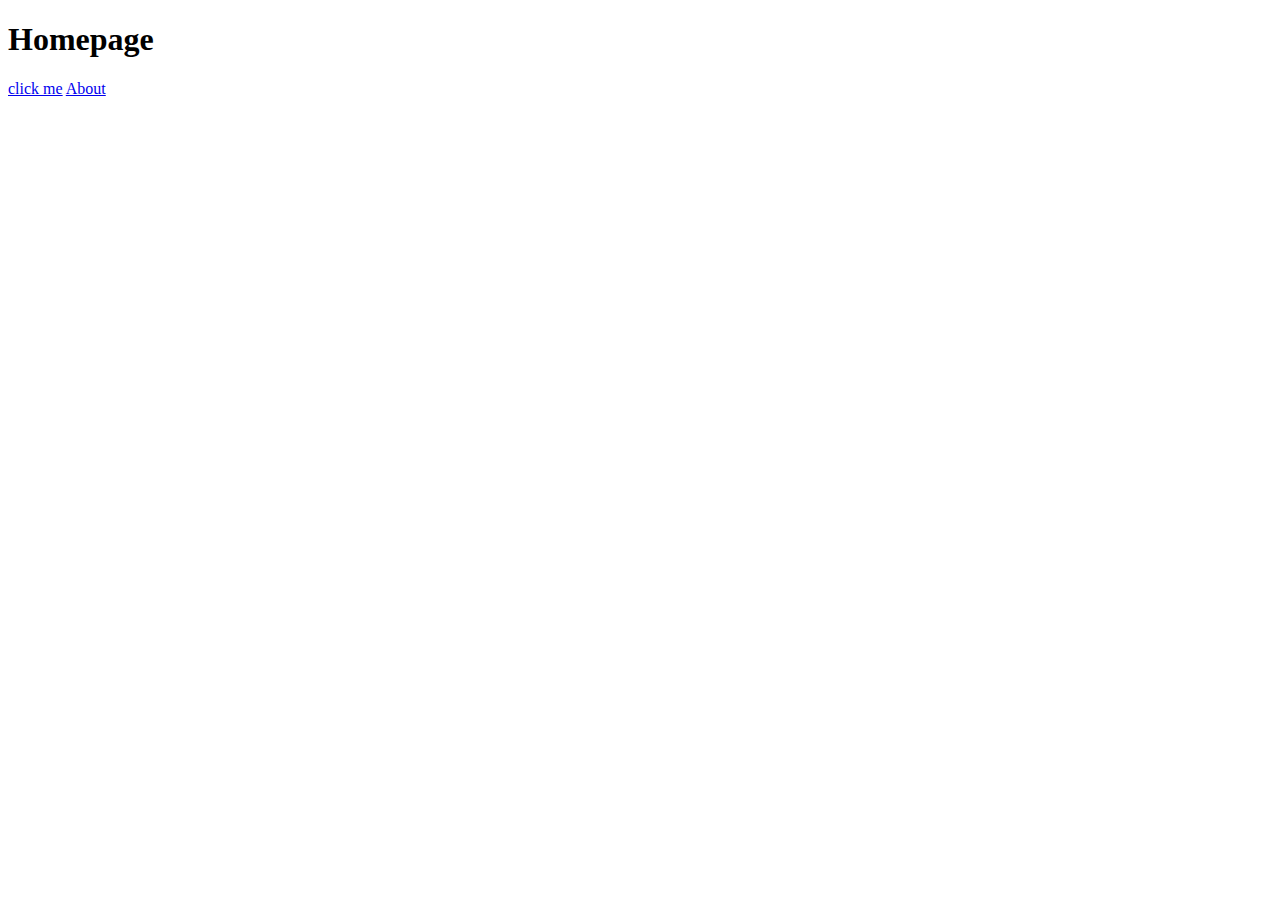
<file: odin-links-and-images/index.html>
<!DOCTYPE html>
<html>
    <head>
        <meta charset="utf-8">
        <title>random title</title>
    </head>
    
    <body>
        <h1>Homepage</h1>
        <a href="https://www.theodinproject.com/about">click me</a>

        <a href="./images/dog.jpg">About</a>
    </body>
</html>
</file>
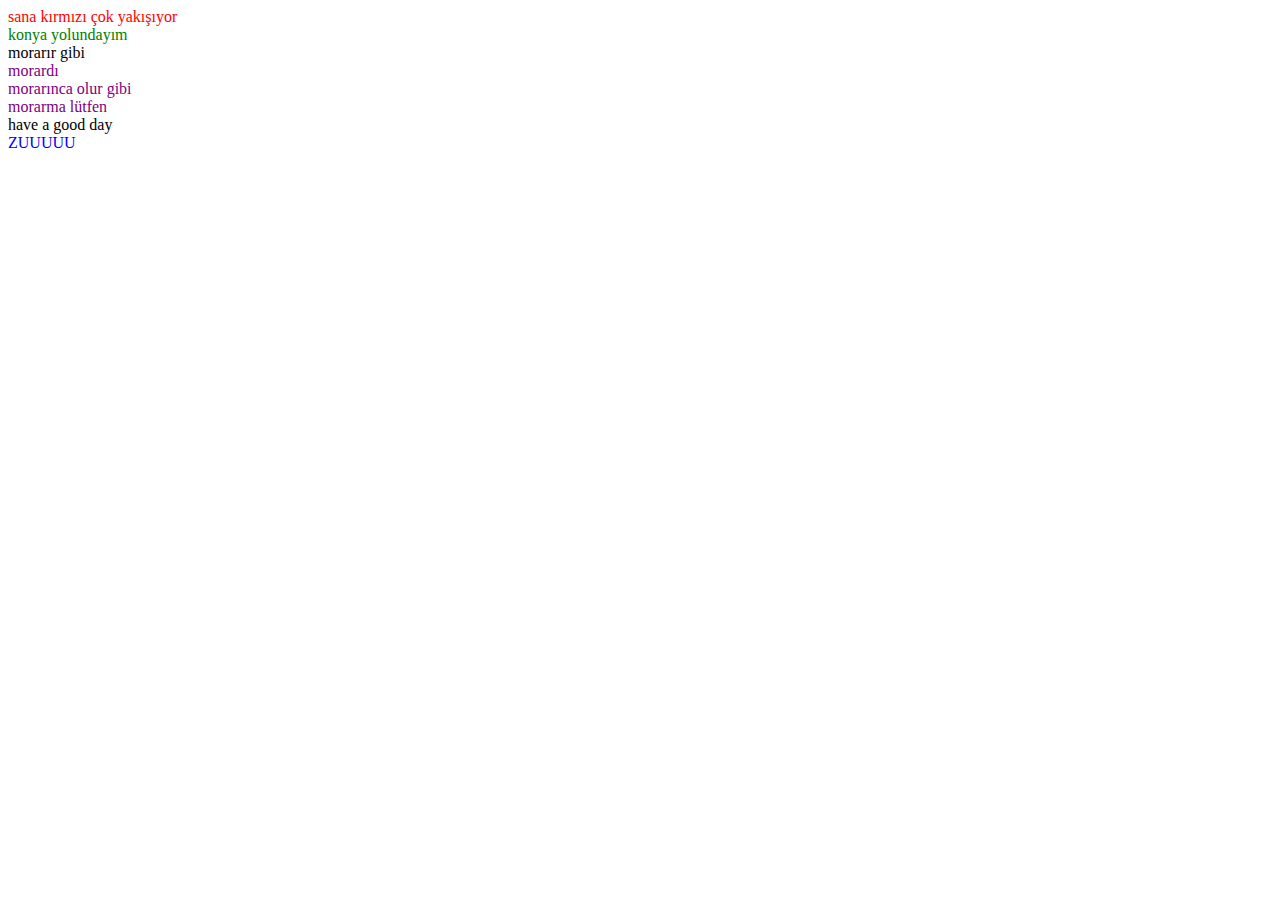
<file: cssFoundations/selector_ex.html>
<!DOCTYPE html>
<html>
    <head>
        <meta charset="utf-8">
        <title>show must go on</title>
        <link rel="stylesheet" href="selector_ex.css">
    </head>
    <body>
        <div class="alert_text">sana kırmızı çok yakışıyor</div>
        <div id="konya-yolu">konya yolundayım</div>
        <div class="ancestor">morarır gibi
            <div class="contents">morardı
                <div class="contents">morarınca olur gibi
                    <div class="contents">morarma lütfen
                    </div>
                </div>
            </div>
        </div>

        <div class="contents">have a good day</div>

        <div id="parent">
            <div class="child">ZUUUUU</div>
        </div>
    </body>
</html>
</file>
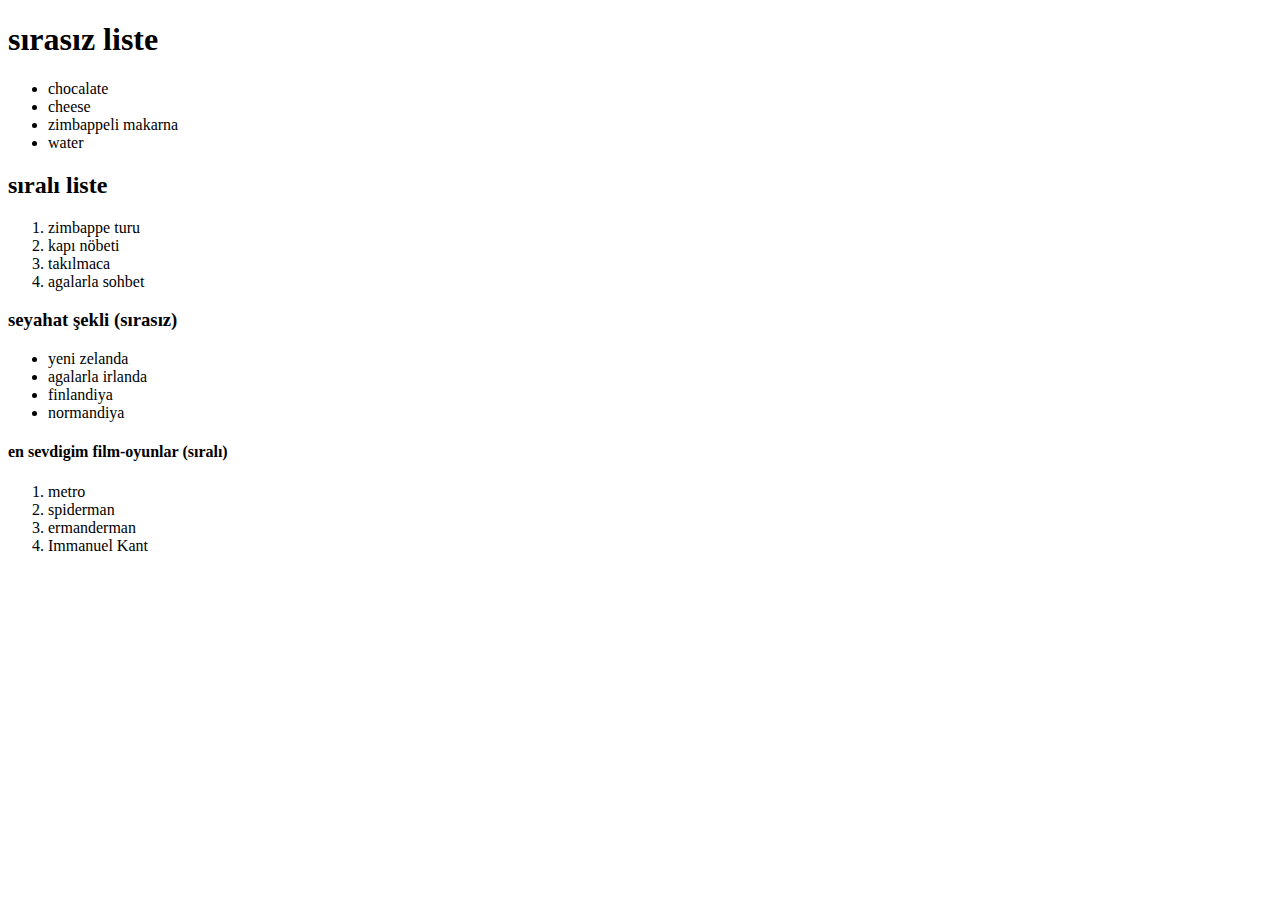
<file: lists/example.html>
<!DOCTYPE html>
<html>
    <head>
        <meta charset="utf-8">
        <title>zimbappeli liste alışverişşş</title>
    </head>

    <body>
        <h1>sırasız liste</h1>
        <ul>
            <li>chocalate</li>
            <li>cheese</li>
            <li>zimbappeli makarna</li>
            <li>water</li>
        </ul>

        <h2>sıralı liste</h2>
        <ol>
            <li>zimbappe turu</li>
            <li>kapı nöbeti</li>
            <li>takılmaca</li>
            <li>agalarla sohbet</li>
        </ol>

        <h3>seyahat şekli (sırasız)</h3>

        <ul>
            <li>yeni zelanda</li>
            <li>agalarla irlanda</li>
            <li>finlandiya</li>
            <li>normandiya</li>
        </ul>

        <h4>en sevdigim film-oyunlar (sıralı)</h4>
        <ol>
            <li>metro</li>
            <li>spiderman</li>
            <li>ermanderman</li>
            <li>Immanuel Kant</li>
        </ol>
    </body>
</html>
</file>
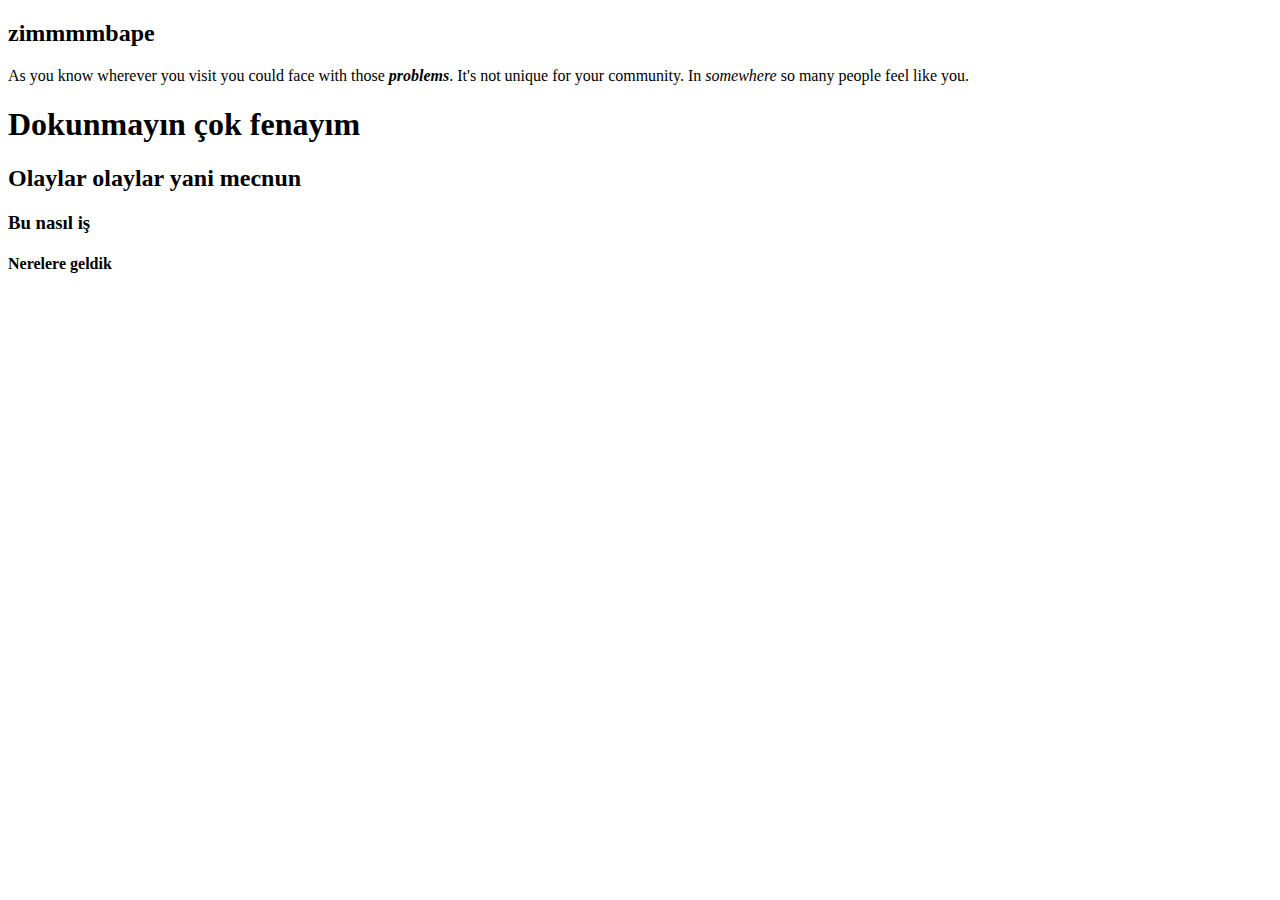
<file: workingWithText/example_1.html>
<!DOCTYPE html>
<html>
    <head>
        <meta charset="utf-8">
        <title>im leaving heaven</title>
    </head>

    <body>
        <h2>zimmmmbape</h2>
        <p>As you know wherever you visit you could
        face with those <strong><em>problems</em></strong>. It's not unique
        for your community. In <em>somewhere</em> so many people
        feel like you.</p>
        <h1>Dokunmayın çok fenayım</h1>
        <h2>Olaylar olaylar yani mecnun</h2>
        <h3>Bu nasıl iş</h3>
        <h4>Nerelere geldik</h4>

    </body>
</html>
</file>
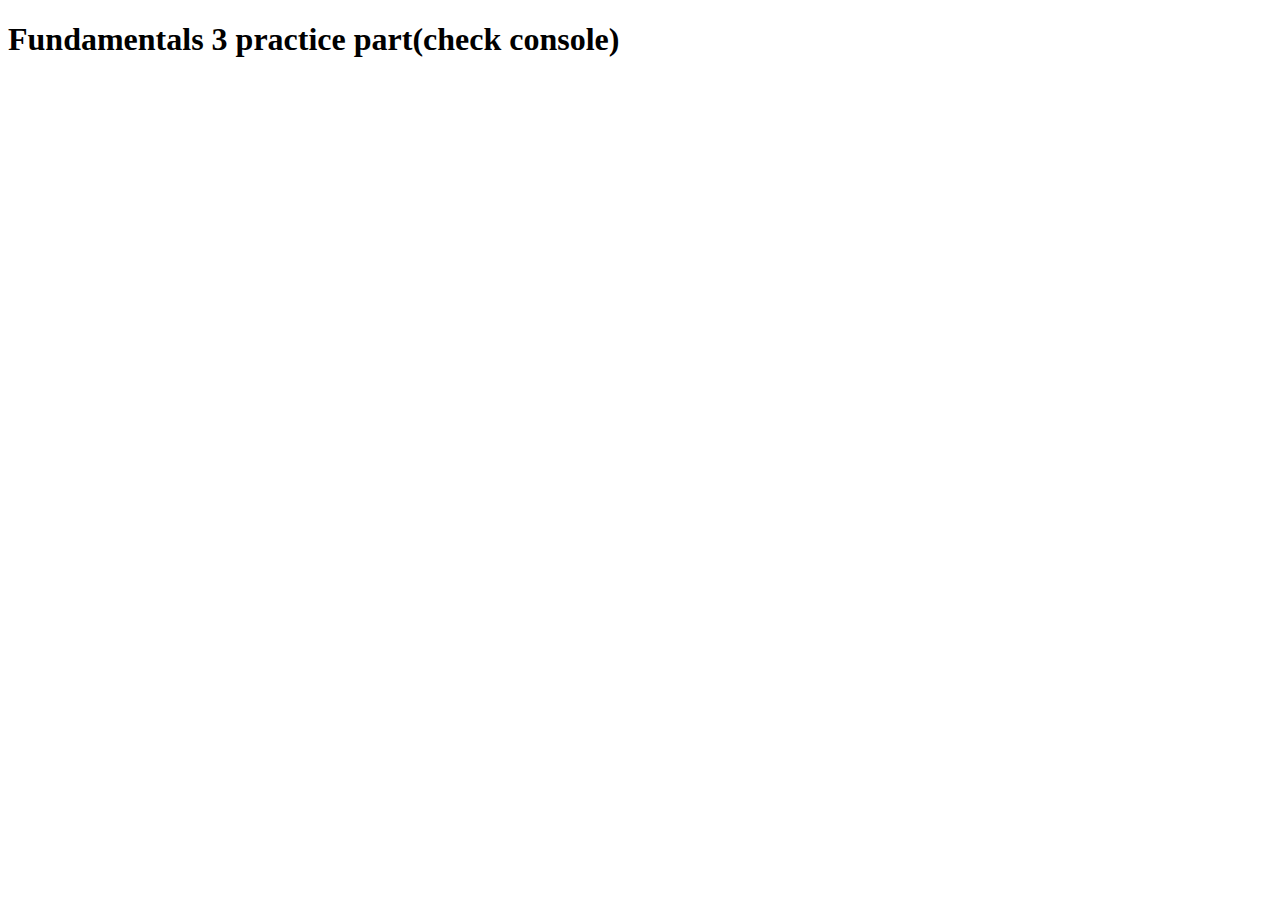
<file: jsExercises/fundamentals-3-exercises/practice.html>
<!DOCTYPE html>
<html>

<head>
    <meta charset="utf-8">
    <title>jsExercises</title>
</head>

<body>
    <h1>Fundamentals 3 practice part(check console)</h1>
    <script src="add7.js"></script>
    <script src="multiply.js"></script>
    <script src="capitalize.js"></script>
    <script src="lastLetter.js"></script>
    <script src="main.js"></script>
</body>

</html>
</file>
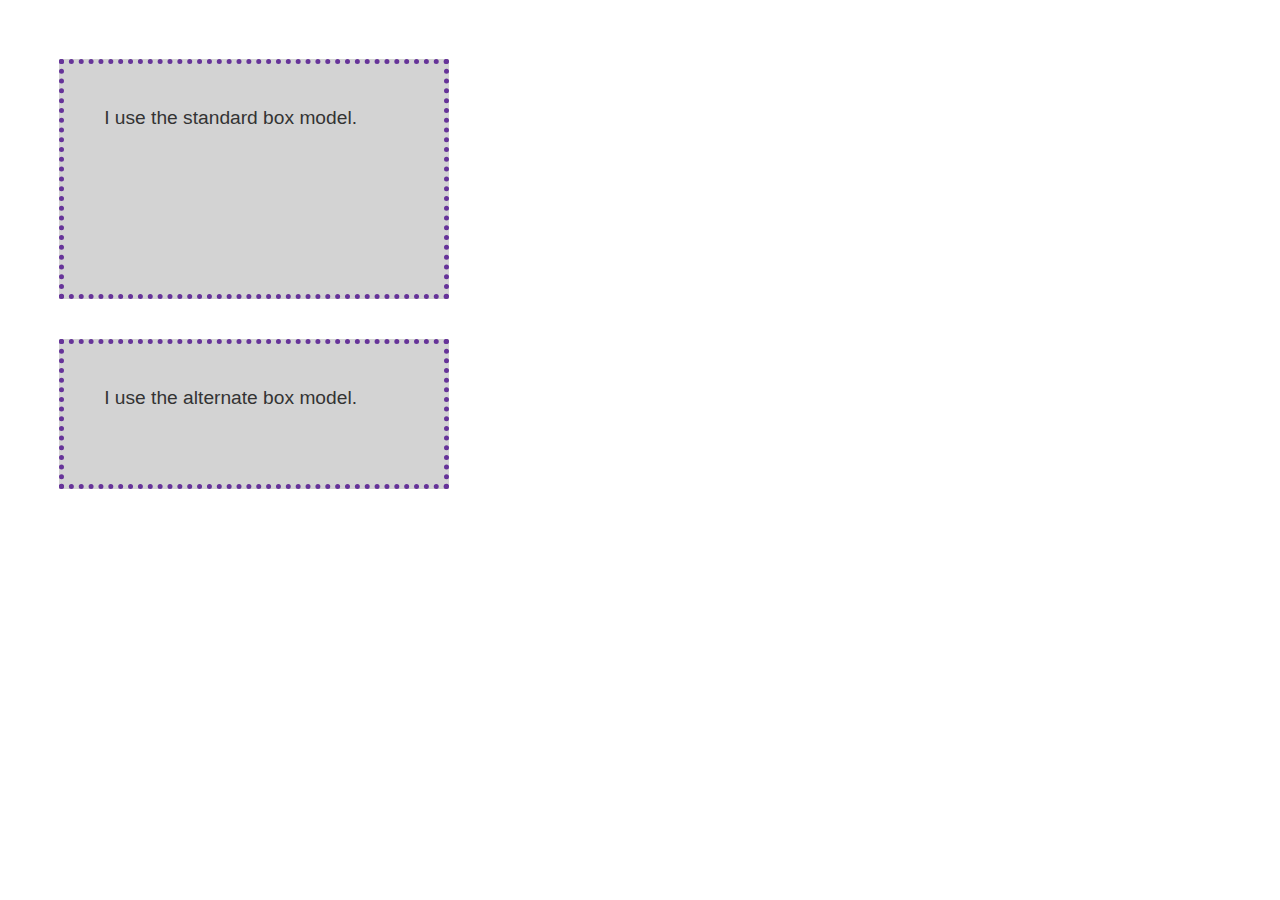
<file: mozilla-examples/box-model-1/box-model-1.html>
<!DOCTYPE html>
<html lang="en">
  <head>
    <meta charset="utf-8"/>
    <title>Box Model Task 1: Standard and Alternate Box Models</title>
    <link rel="stylesheet" href="box-model-1.css"/>
  </head>

  <body>

    <div class="box">I use the standard box model.</div>
    <div class="box alternate">I use the alternate box model.</div>

  </body>
</html>
</file>
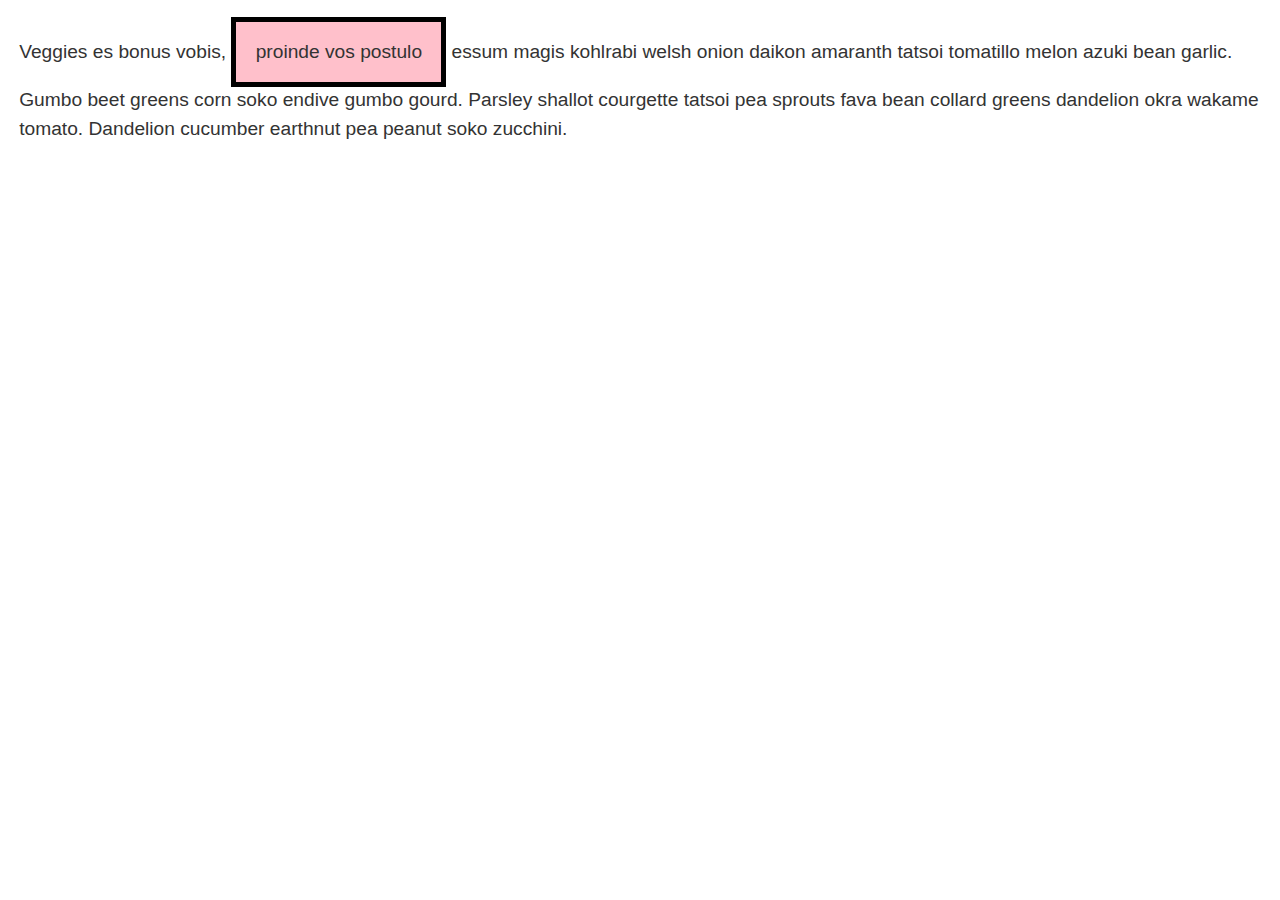
<file: mozilla-examples/box-model-2/box-model-2.html>
<!DOCTYPE html>
<html lang="en">
  <head>
    <meta charset="utf-8"/>
    <title>Box Model Task 3: Inline Block</title>
    <link rel="stylesheet" href="box-model-2.css"/>
  </head>

  <body>
    <div class="box">
      <p>Veggies es bonus vobis,
        <span>proinde vos postulo</span>
        essum magis kohlrabi welsh onion daikon amaranth tatsoi tomatillo melon azuki bean garlic.</p>

      <p>Gumbo beet greens corn soko endive gumbo gourd. Parsley shallot courgette tatsoi pea sprouts fava bean collard greens dandelion okra wakame tomato. Dandelion cucumber earthnut pea peanut soko zucchini.</p>
    </div>

  </body>

</html>
</file>
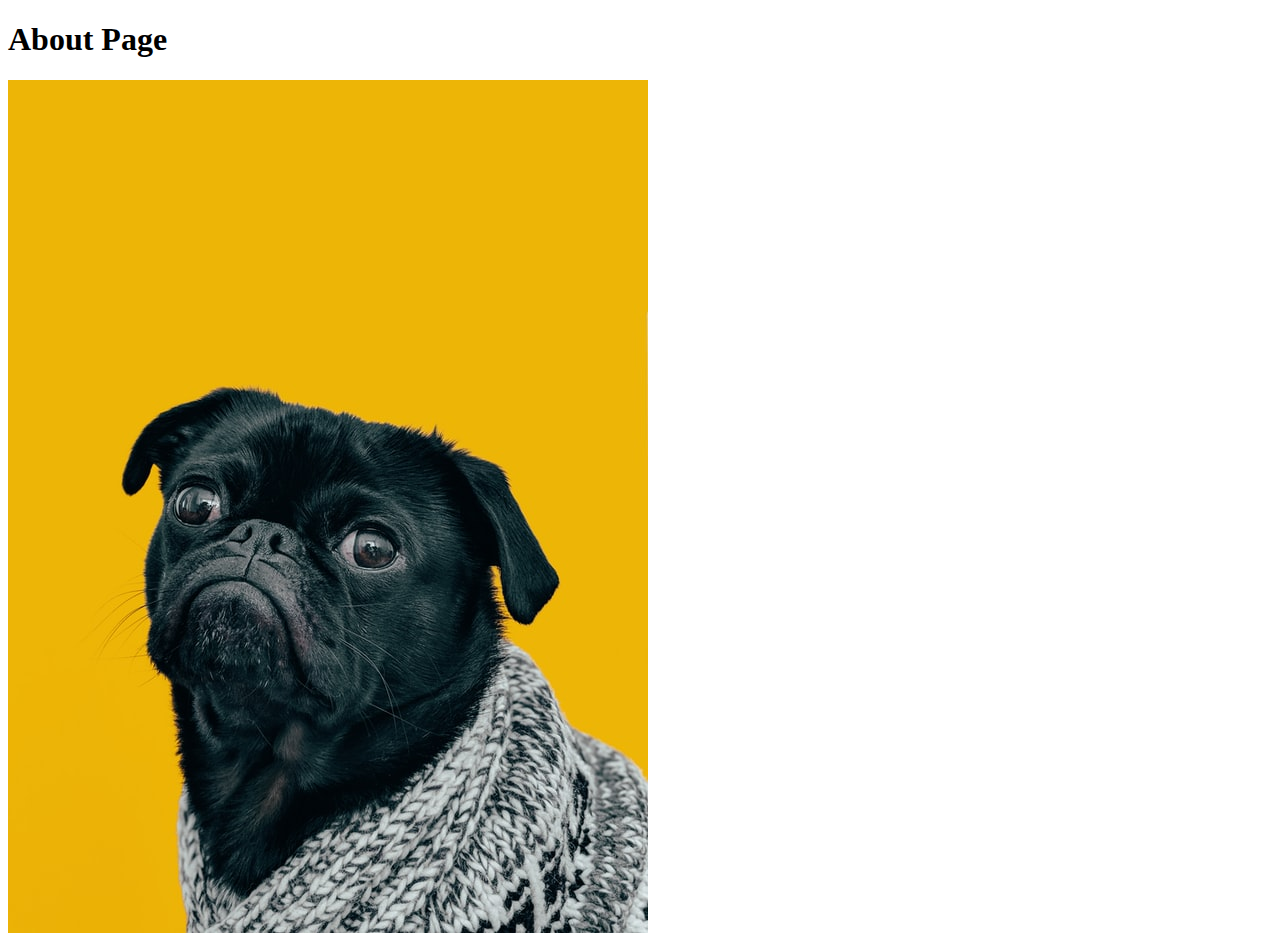
<file: odin-links-and-images/pages/about.html>
<!DOCTYPE html>
<html>
  <head>
    <title>Odin Links and Images</title>
    <meta charset="UTF-8">
  </head>

  <body>
    <h1>About Page</h1>
    <img src="../images/dog.jpg" alt="zimbappe dogosu">
  </body>
</html>
</file>
<file: cssFoundations/selector_ex.css>
div.alert_text {
                color: red;
            }

            #konya-yolu {
                color: green;
            }

            .ancestor .contents {
                color: purple;
            }

            #parent {
                color: red;
            }

            .child {
                color: blue;
            }
</file>
<file: mozilla-examples/box-model-1/box-model-1.css>
body {
    background-color: #fff;
    color: #333;
    font: 1.2em / 1.5 Helvetica Neue, Helvetica, Arial, sans-serif;
    padding: 1em;
    margin: 0;
  }
  
  .box {
    border: 5px dotted rebeccapurple;
    background-color: lightgray;
    padding: 40px;
    margin: 40px;
    width: 300px;
    height: 150px;
  }

  .alternate {
    width: 390px;
    box-sizing: border-box;
  }
</file>
<file: mozilla-examples/box-model-2/box-model-2.css>
body {
    background-color: #fff;
    color: #333;
    font: 1.2em / 1.5 Helvetica Neue, Helvetica, Arial, sans-serif;
    padding: 1em;
    margin: 0;
  }

  .box span {
    background-color: pink;
    border: 5px solid black;
    padding: 1em;
  }
</file>
